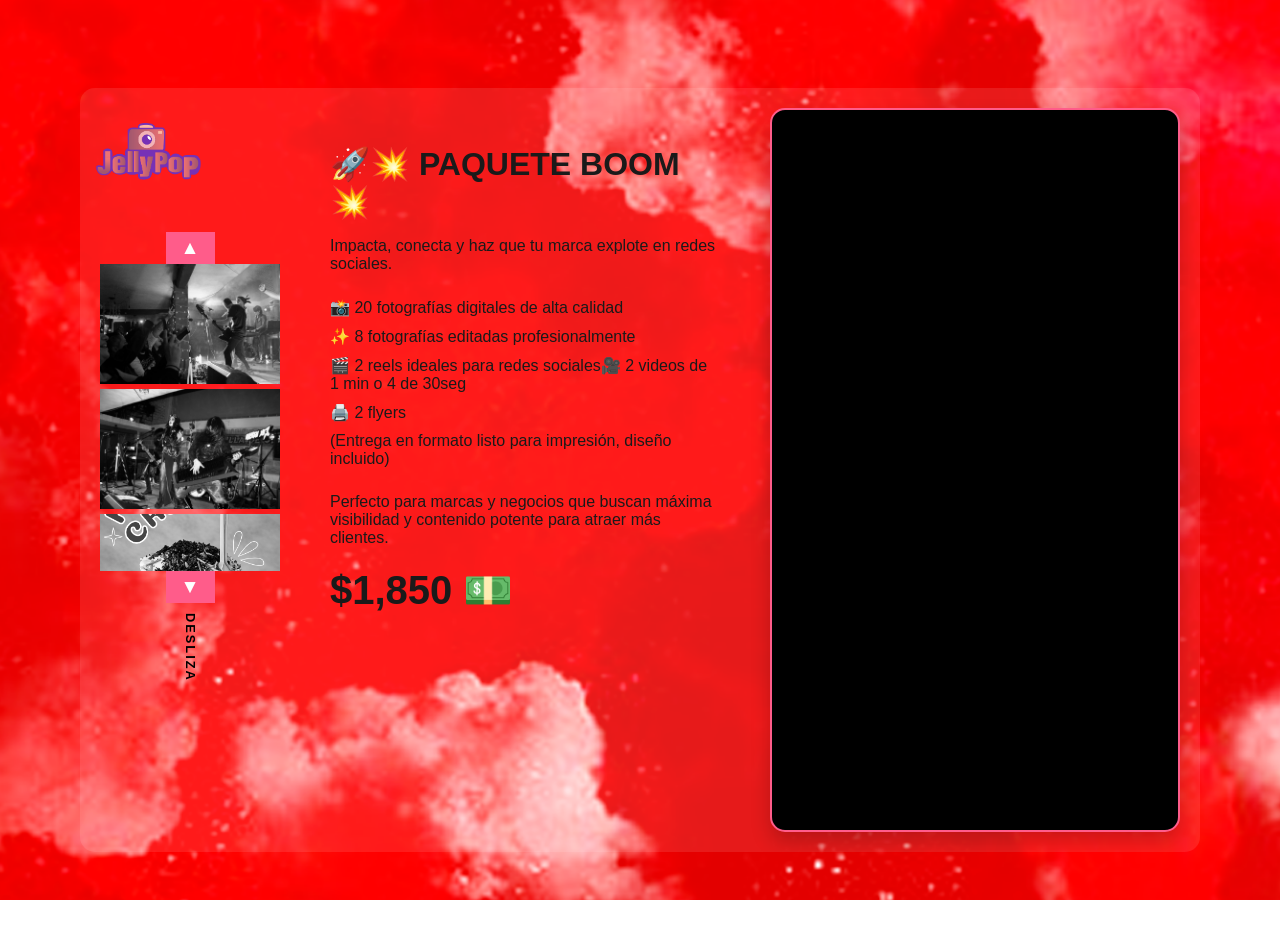
<file: paquete-boom.html>
<!DOCTYPE html>
<html lang="es">
<head>
    <meta charset="UTF-8">
    <meta name="viewport" content="width=device-width, initial-scale=1.0">
    <title>Paquete BOOM - JellyPop</title>
    <link rel="stylesheet" href="paquete-boom.css">
</head>
<body>

    <main class="card-container">
        <!-- Columna Izquierda: Galería Vertical -->
        <section class="gallery-column">
            <div class="logo-container">
                <img src="img/Logo.png" alt="JellyPop Logo" class="logo">
            </div>
            
            <div class="slider-wrapper">
                <button class="nav-btn up" onclick="scrollGallery(-100)">▲</button>
                <div class="image-track" id="imageTrack">
                    <img src="PBcarp/Copia de IMG_0261.jpg" alt="Evento 1">
                    <img src="PBcarp/Copia de IMG_0146 (1).jpg" alt="Evento 2">
                    <img src="PBcarp/Copia de FRESAS-04 (3).jpg" alt="Evento 3">
                    <img src="PBcarp/Copia de dulce tentatcion-03 (2).jpg" alt="Evento 4">
                    <img src="PBcarp/Copia de IMG_0203 (1).jpg" alt="Evento 5">
                </div>
                <button class="nav-btn down" onclick="scrollGallery(100)">▼</button>
                <div class="scroll-tag">DESLIZA</div>
            </div>
        </section>

        <!-- Columna Central: Información del Paquete -->
        <section class="info-column">
            <header>
                <h1>🚀💥 PAQUETE BOOM 💥</h1>
                <p class="tagline">Impacta, conecta y haz que tu marca explote en redes sociales.</p>
            </header>

            <ul class="features-list"> 

                <li>📸 20 fotografías digitales de alta calidad</li>
                <li>✨ 8 fotografías editadas profesionalmente</li>
                <li>🎬 2 reels ideales para redes sociales🎥 2 videos de 1 min o 4 de 30seg</li>
                <li>🖨️ 2 flyers</li>
                <li>(Entrega en formato listo para impresión, diseño incluido)</li>
            </ul>

            <p class="description">
                Perfecto para marcas y negocios que buscan máxima visibilidad y contenido potente para atraer más clientes.
            </p>

            <div class="price-tag">
                $1,850 💵
            </div>
        </section>

        <!-- Columna Derecha: Video -->
        <section class="video-column">
            <div class="video-placeholder">
                <!-- Aquí puedes insertar tu <video> o un iframe de YouTube -->
                <video autoplay muted loop playsinline>
          <source src="PBcarp/En nuestra recomendación de hoy, les traemos a @saymex_grupoheladero 🍦Sin duda un lugar increíb.mp4" type="video/mp4">
        </video>
            </div>
        </section>
    </main>

    <script>
        function scrollGallery(amount) {
            const track = document.getElementById('imageTrack');
            track.scrollBy({ top: amount, behavior: 'smooth' });
        }
    </script>
</body>
</html>
</file>
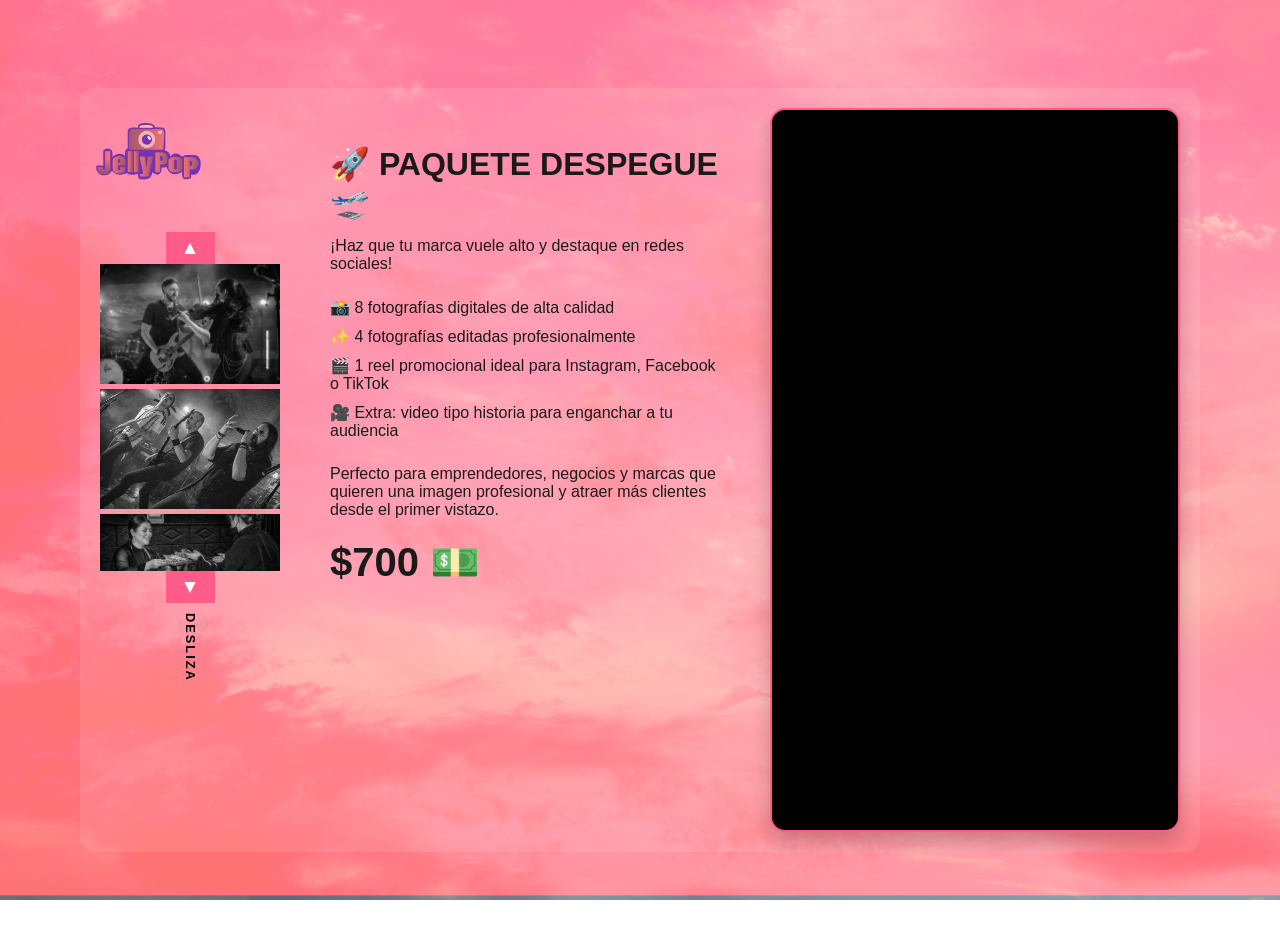
<file: paquete-despegue.html>
<!DOCTYPE html>
<html lang="es">
<head>
    <meta charset="UTF-8">
    <meta name="viewport" content="width=device-width, initial-scale=1.0">
    <title>Paquete Despegue - JellyPop</title>
    <link rel="stylesheet" href="paquete-despegue.css">
</head>
<body>

    <main class="card-container">
        <!-- Columna Izquierda: Galería Vertical -->
        <section class="gallery-column">
            <div class="logo-container">
                <img src="img/Logo.png" alt="JellyPop Logo" class="logo">
            </div>
            
            <div class="slider-wrapper">
                <button class="nav-btn up" onclick="scrollGallery(-100)">▲</button>
                <div class="image-track" id="imageTrack">
                    <img src="PDcarp/Copia de Guitarrista_violinista (1).jpg" alt="Evento 1">
                    <img src="PDcarp/Copia de 3_conxuro (1).jpg" alt="Evento 2">
                    <img src="PDcarp/Copia de 4 (1).png" alt="Evento 3">
                    <img src="PDcarp/Copia de IMG_21.png" alt="Evento 4">
                    <img src="PDcarp/Copia de IMG_0100 (1).jpg" alt="Evento 5">
                </div>
                <button class="nav-btn down" onclick="scrollGallery(100)">▼</button>
                <div class="scroll-tag">DESLIZA</div>
            </div>
        </section>

        <!-- Columna Central: Información del Paquete -->
        <section class="info-column">
            <header>
                <h1>🚀 PAQUETE DESPEGUE 🛫</h1>
                <p class="tagline">¡Haz que tu marca vuele alto y destaque en redes sociales!</p>
            </header>

            <ul class="features-list">
                <li>📸 8 fotografías digitales de alta calidad</li>
                <li>✨ 4 fotografías editadas profesionalmente</li>
                <li>🎬 1 reel promocional ideal para Instagram, Facebook o TikTok</li>
                <li>🎥 Extra: video tipo historia para enganchar a tu audiencia</li>
            </ul>

            <p class="description">
                Perfecto para emprendedores, negocios y marcas que quieren una imagen profesional y atraer más clientes desde el primer vistazo.
            </p>

            <div class="price-tag">
                $700 💵
            </div>
        </section>

        <!-- Columna Derecha: Video -->
        <section class="video-column">
            <div class="video-placeholder">
                <!-- Aquí puedes insertar tu <video> o un iframe de YouTube -->
                <video autoplay muted loop playsinline>
          <source src="videos/video 1.mp4" type="video/mp4">
        </video>
            </div>
        </section>
    </main>

    <script>
        function scrollGallery(amount) {
            const track = document.getElementById('imageTrack');
            track.scrollBy({ top: amount, behavior: 'smooth' });
        }
    </script>
</body>
</html>
</file>
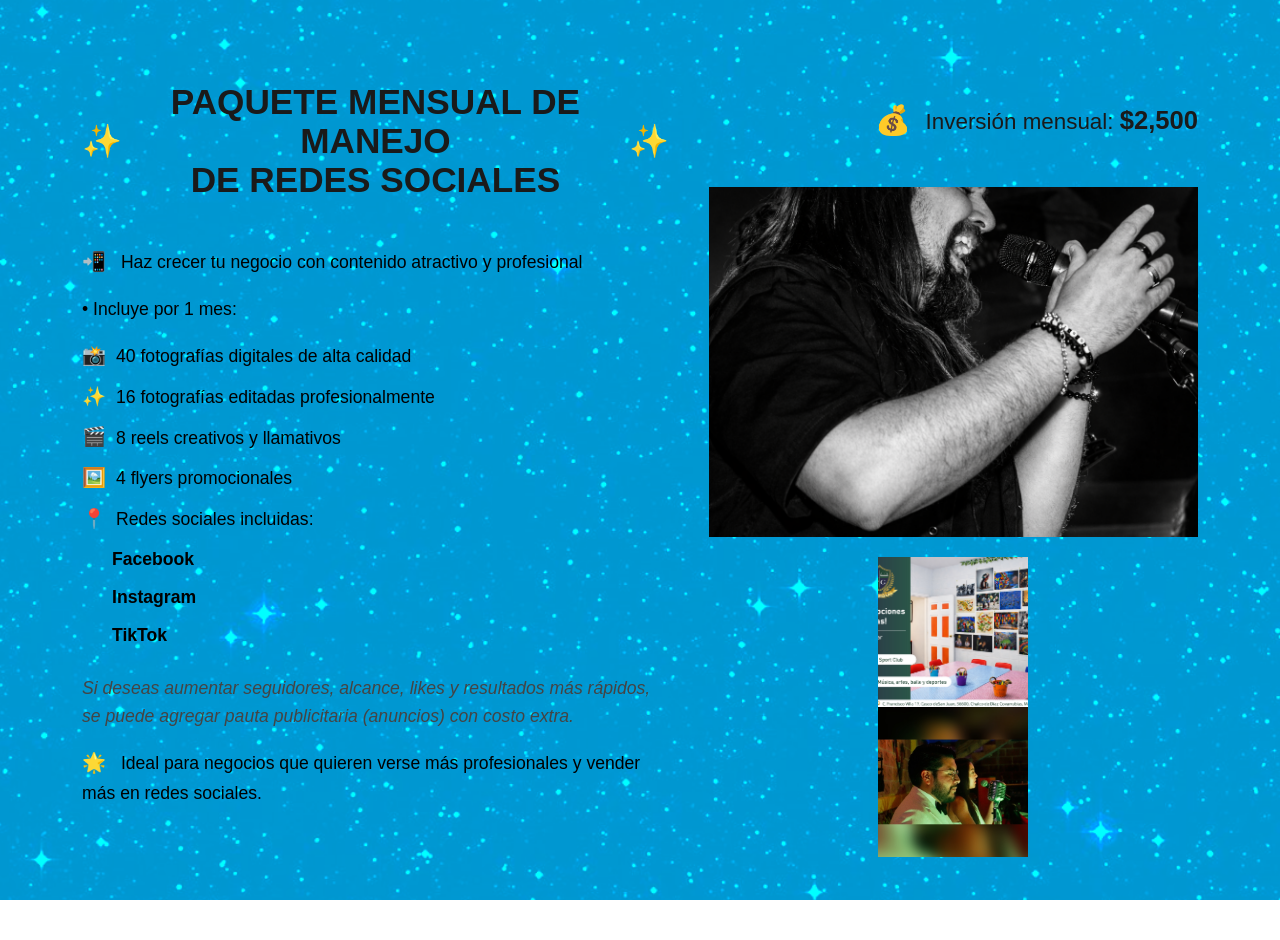
<file: paquete-mensual.html>
<!DOCTYPE html>
<html lang="es">
<head>
    <meta charset="UTF-8">
    <meta name="viewport" content="width=device-width, initial-scale=1.0">
    <title>Paquete Mensual Redes Sociales</title>
    <link rel="stylesheet" href="paquete-mensual.css">
</head>
<body>

    <div class="main-container">
        
        <!-- Columna Izquierda: Texto e Información -->
        <div class="info-column">
            <header class="header-text">
                <span class="sparkle">✨</span>
                <h1>PAQUETE MENSUAL DE MANEJO<br>DE REDES SOCIALES</h1>
                <span class="sparkle">✨</span>
            </header>

            <div class="details-text">
                <p><span class="icon">📲</span> Haz crecer tu negocio con contenido atractivo y profesional</p>
                <p>• Incluye por 1 mes:</p>
                <ul class="features-list">
                    <li><span class="icon">📸</span> 40 fotografías digitales de alta calidad</li>
                    <li><span class="icon">✨</span> 16 fotografías editadas profesionalmente</li>
                    <li><span class="icon">🎬</span> 8 reels creativos y llamativos</li>
                    <li><span class="icon">🖼️</span> 4 flyers promocionales</li>
                    <li><span class="icon">📍</span> Redes sociales incluidas:</li>
                    <li class="sub-list">Facebook</li>
                    <li class="sub-list">Instagram</li>
                    <li class="sub-list">TikTok</li>
                </ul>
                
                <p class="final-notes">
                    Si deseas aumentar seguidores, alcance, likes y resultados más rápidos, 
                    se puede agregar pauta publicitaria (anuncios) con costo extra.
                </p>
                <p>
                    <span class="icon">🌟</span> Ideal para negocios que quieren verse más profesionales y vender más en redes sociales.
                </p>
            </div>
        </div>

        <!-- Columna Derecha: Inversión y Fotos -->
        <div class="media-column">
            <div class="price-box">
                <span class="icon money-bag">💰</span>
                <p>Inversión mensual: <strong>$2,500</strong></p>
            </div>

            <!-- Contenedores de fotos con efecto hover -->
            <div class="photo-container large-photo hover-effect">
                <img src="Mcarp/Copia de IMG_0343_png.png" class="img-main" alt="Imagen 1">
    <img src="Mcarp/Copia de IMG_0287 (1).jpg" class="img-hover" alt="Imagen 2">
            </div>

            <div class="small-photos-row">
                <div class="photo-container small-photo hover-effect">
                    <!-- Imagen Normal (Miniatura de posts) -->
                    <img src="Mcarp/Copia de inscripciones abiertas_2-11.jpg" alt="Posts miniatura" class="b&w-img">
                    <!-- Imagen al pasar el cursor -->
                    <img src="Mcarp/Copia de PSX_20251215_090634_edit_58761780796229.jpg" alt="Miniatura alternativa" class="color-img">
                </div>
                <div class="photo-container small-photo hover-effect">
                    <!-- Imagen Normal (Hombre de traje) -->
                    <img src="Mcarp/Copia de lv_0_20260217163227.jpg" alt="Hombre de traje" class="b&w-img">
                    <!-- Imagen al pasar el cursor -->
                    <img src="Mcarp/Copia de PSX_20251215_090717_edit_58755553952533.jpg" alt="Traje alternativa" class="color-img">
                </div>
            </div>
        </div>

    </div>

</body>
</html>
</file>
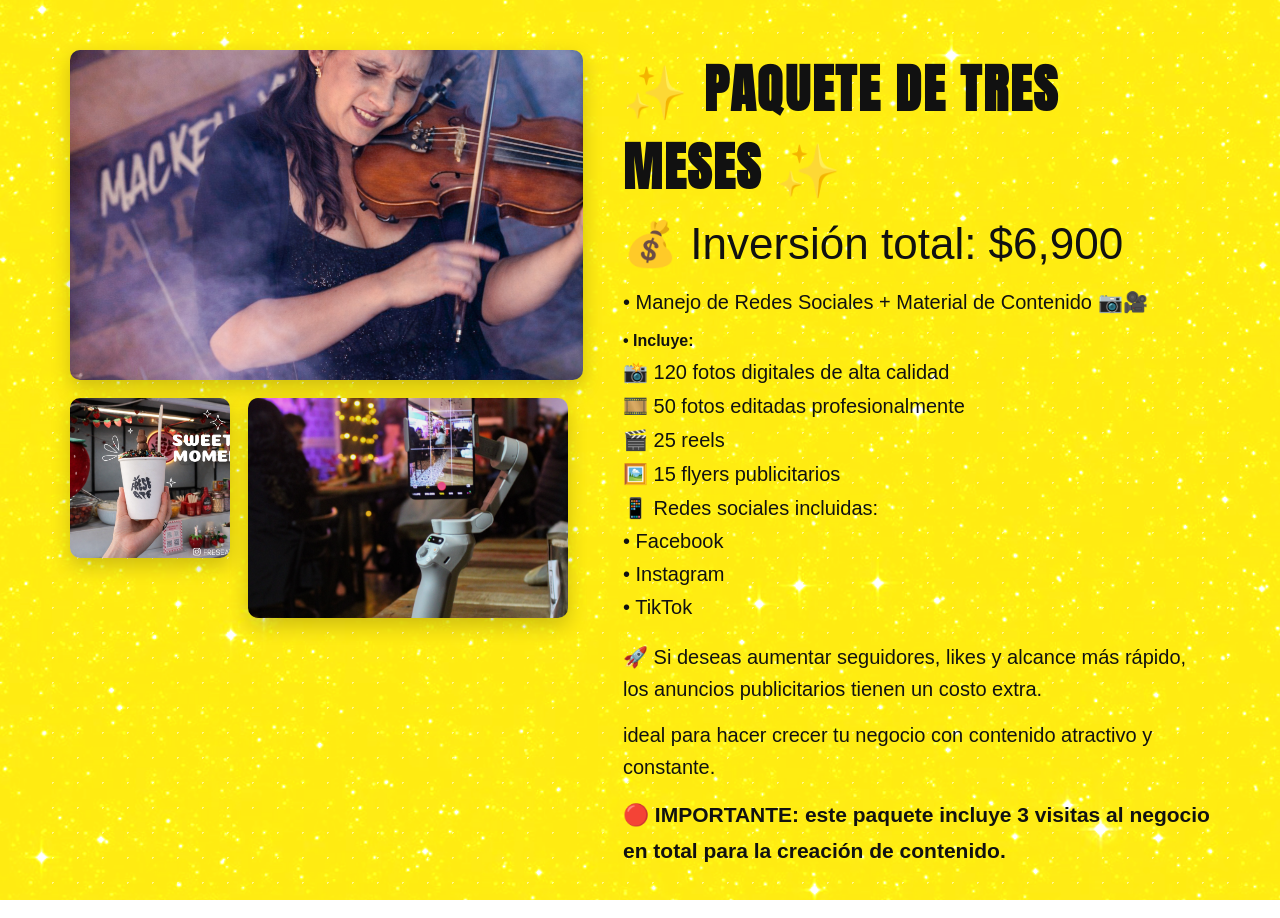
<file: paquete-tres.html>
<!DOCTYPE html>
<html lang="es">
<head>
  <meta charset="UTF-8">
  <meta name="viewport" content="width=device-width, initial-scale=1.0">

  <title>Paquete de Tres Meses</title>

  <link rel="stylesheet" href="paquete-tres.css">

  <link rel="preconnect" href="https://fonts.googleapis.com">
  <link rel="preconnect" href="https://fonts.gstatic.com" crossorigin>

  <link href="https://fonts.googleapis.com/css2?family=Anton&family=Poppins:wght@300;400;500;600;700&display=swap" rel="stylesheet">
</head>

<body>

<section class="container">

  <!-- IZQUIERDA -->
  <div class="gallery">

    <!-- Imagen Grande -->
    <div class="card big">

      <img src="Trescarp/Copia de Violinista_3 (1).jpg" class="main-img">

      <img src="Trescarp/Copia de IMG_0454.jpg" class="hover-img">

    </div>

    <!-- Imagen pequeña -->
    <div class="card small top">

      <img src="Trescarp/Copia de sweet-02 (2).jpg" class="main-img">

      <img src="Trescarp/Copia de irresistible.jpg" class="hover-img">

    </div>

    <!-- Imagen horizontal -->
    <div class="card horizontal">

      <img src="Trescarp/Copia de PSX_20260124_000208_edit_699154931679541 (1).jpg" class="main-img">

      <img src="Trescarp/Copia de IMG_20260318_233107.jpg" class="hover-img">

    </div>

  </div>

  <!-- DERECHA -->
  <div class="content">

    <h1>✨ PAQUETE DE TRES MESES ✨</h1>

    <h2>💰 Inversión total: $6,900</h2>

    <p class="subtitle">
      • Manejo de Redes Sociales + Material de Contenido 📷🎥
    </p>

    <div class="list">

      <p>• Incluye:</p>

      <ul>
        <li>📸 120 fotos digitales de alta calidad</li>
        <li>🎞️ 50 fotos editadas profesionalmente</li>
        <li>🎬 25 reels</li>
        <li>🖼️ 15 flyers publicitarios</li>
        <li>📱 Redes sociales incluidas:</li>
        <li>• Facebook</li>
        <li>• Instagram</li>
        <li>• TikTok</li>
      </ul>

    </div>

    <p class="text">
      🚀 Si deseas aumentar seguidores, likes y alcance más rápido,
      los anuncios publicitarios tienen un costo extra.
    </p>

    <p class="text">
      ideal para hacer crecer tu negocio con contenido atractivo y constante.
    </p>

    <p class="important">
      🔴 IMPORTANTE: este paquete incluye 3 visitas al negocio
      en total para la creación de contenido.
    </p>

  </div>

</section>

</body>
</html>
</file>
<file: paquete-boom.css>
:root {
    --pink-bg: #ff8fb1; 
    --dark-text: #1a1a1a;
}

body {
    margin: 0;
    padding: 20px;
    font-family: 'Arial', sans-serif;
    background-image: url('PBcarp/textura3.png'); 
    background-size: cover;
    background-position: center;
    background-attachment: fixed; 
    display: flex;
    justify-content: center;
    align-items: center;
    min-height: 100vh;
}
.card-container {
    display: grid;
    grid-template-columns: 200px 1fr 1fr;
    gap: 20px;
    max-width: 1100px;
    background: rgba(255, 255, 255, 0.1); 
    border-radius: 15px;
    overflow: hidden;
    padding: 10px;
}

/* --- Columna Galería --- */
.gallery-column {
    display: flex;
    flex-direction: column;
    gap: 10px;
}

.logo-container .logo {
    width: 100%;
    max-width: 120px;
}

.slider-wrapper {
    position: relative;
    display: flex;
    flex-direction: column;
    align-items: center;
    height: 450px;
}

.image-track {
    display: flex;
    flex-direction: column;
    gap: 5px;
    overflow-y: hidden; 
    height: 100%;
}

.image-track img {
    width: 100%;
    height: 120px;
    object-fit: cover;
    filter: grayscale(100%); 
    transition: 0.3s;
}

.image-track img:hover {
    filter: grayscale(0%);
}

.nav-btn {
    background: #ff5c8a;
    border: none;
    color: white;
    padding: 5px 15px;
    cursor: pointer;
    font-size: 1.2rem;
    z-index: 10;
}

.scroll-tag {
    writing-mode: vertical-rl;
    text-transform: uppercase;
    font-weight: bold;
    font-size: 0.8rem;
    padding-top: 10px;
    letter-spacing: 2px;
}

/* --- Columna Información --- */
.info-column {
    padding: 20px;
    color: var(--dark-text);
}

h1 {
    font-size: 2rem;
    margin-bottom: 5px;
}

.features-list {
    list-style: none;
    padding: 0;
    margin: 25px 0;
}

.features-list li {
    margin-bottom: 10px;
    font-weight: 500;
}

.price-tag {
    font-size: 2.5rem;
    font-weight: bold;
    margin-top: 20px;
}

/* --- Columna Video --- */
.video-column {
    display: flex;
    align-items: center;
    justify-content: center;
    padding: 10px;
}

.video-placeholder {
    width: 100%;
    
    aspect-ratio: 9 / 16; 
    max-height: 80vh; 
    background: #000; 
    border: 2px solid #ff5c8a;
    border-radius: 15px;
    overflow: hidden;
    display: flex;
    align-items: center;
    justify-content: center;
    box-shadow: 0 10px 20px rgba(0,0,0,0.2);
}

.video-placeholder video {
    width: 100%;
    height: 100%;
    object-fit: cover; 
}

/* Responsivo */
@media (max-width: 768px) {
    .card-container {
        grid-template-columns: 1fr;
    }
    
    .gallery-column {
        flex-direction: row;
        height: auto;
    }
}
</file>
<file: paquete-despegue.css>
:root {
    --pink-bg: #ff8fb1; 
    --dark-text: #1a1a1a;
}

body {
    margin: 0;
    padding: 20px;
    font-family: 'Arial', sans-serif;
    background-image: url('PDcarp/textura1.png'); 
    background-size: cover;
    background-position: center;
    background-attachment: fixed; 
    display: flex;
    justify-content: center;
    align-items: center;
    min-height: 100vh;
}
.card-container {
    display: grid;
    grid-template-columns: 200px 1fr 1fr;
    gap: 20px;
    max-width: 1100px;
    background: rgba(255, 255, 255, 0.1); 
    border-radius: 15px;
    overflow: hidden;
    padding: 10px;
}

/* --- Columna Galería --- */
.gallery-column {
    display: flex;
    flex-direction: column;
    gap: 10px;
}

.logo-container .logo {
    width: 100%;
    max-width: 120px;
}

.slider-wrapper {
    position: relative;
    display: flex;
    flex-direction: column;
    align-items: center;
    height: 450px;
}

.image-track {
    display: flex;
    flex-direction: column;
    gap: 5px;
    overflow-y: hidden; 
    height: 100%;
}

.image-track img {
    width: 100%;
    height: 120px;
    object-fit: cover;
    filter: grayscale(100%); 
    transition: 0.3s;
}

.image-track img:hover {
    filter: grayscale(0%);
}

.nav-btn {
    background: #ff5c8a;
    border: none;
    color: white;
    padding: 5px 15px;
    cursor: pointer;
    font-size: 1.2rem;
    z-index: 10;
}

.scroll-tag {
    writing-mode: vertical-rl;
    text-transform: uppercase;
    font-weight: bold;
    font-size: 0.8rem;
    padding-top: 10px;
    letter-spacing: 2px;
}

/* --- Columna Información --- */
.info-column {
    padding: 20px;
    color: var(--dark-text);
}

h1 {
    font-size: 2rem;
    margin-bottom: 5px;
}

.features-list {
    list-style: none;
    padding: 0;
    margin: 25px 0;
}

.features-list li {
    margin-bottom: 10px;
    font-weight: 500;
}

.price-tag {
    font-size: 2.5rem;
    font-weight: bold;
    margin-top: 20px;
}

/* --- Columna Video --- */
.video-column {
    display: flex;
    align-items: center;
    justify-content: center;
    padding: 10px;
}

.video-placeholder {
    width: 100%;
    aspect-ratio: 9 / 16; 
    max-height: 80vh; 
    background: #000; 
    border: 2px solid #ff5c8a;
    border-radius: 15px;
    overflow: hidden;
    display: flex;
    align-items: center;
    justify-content: center;
    box-shadow: 0 10px 20px rgba(0,0,0,0.2);
}

.video-placeholder video {
    width: 100%;
    height: 100%;
    object-fit: cover; 
}

/* Responsivo */
@media (max-width: 768px) {
    .card-container {
        grid-template-columns: 1fr;
    }
    
    .gallery-column {
        flex-direction: row;
        height: auto;
    }
}
</file>
<file: paquete-mensual.css>
/* --- Estilos Globales --- */
body {
    margin: 0;
    padding: 20px;
    font-family: 'Arial', sans-serif;
    background-image: url('Mcarp/textura4.png'); 
    background-size: cover;
    background-position: center;
    background-attachment: fixed; 
    display: flex;
    justify-content: center;
    align-items: center;
    min-height: 100vh;
}

/* --- Contenedor Principal (Tarjetero) --- */
.main-container {
    background-color: transparent; 
    width: 90%;
    max-width: 1200px;
    display: flex;
    gap: 40px; 
    padding: 40px;
}

/* --- Columna de Información (Izquierda) --- */
.info-column {
    flex: 1.2; 
    display: flex;
    flex-direction: column;
}

.header-text {
    display: flex;
    align-items: center;
    justify-content: center;
    margin-bottom: 30px;
    text-align: center;
}

.header-text h1 {
    font-size: 2.2rem;
    font-weight: 900; 
    text-transform: uppercase;
    color: #1a1a1a;
    margin: 0 15px;
    line-height: 1.1;
}

.sparkle {
    font-size: 2rem;
    color: #FFD700; 
}

.details-text {
    font-size: 1.1rem;
    line-height: 1.6;
}

.details-text p {
    margin-bottom: 15px;
}

.features-list {
    list-style: none;
    padding: 0;
    margin-bottom: 25px;
}

.features-list li {
    margin-bottom: 10px;
    display: flex;
    align-items: center;
}

.sub-list {
    padding-left: 30px; 
    font-weight: bold;
}

.icon {
    margin-right: 10px;
    font-size: 1.2rem;
}

.final-notes {
    font-style: italic;
    color: #444;
    margin-top: 20px;
}

/* --- Columna de Medios (Derecha) --- */
.media-column {
    flex: 1; 
    display: flex;
    flex-direction: column;
    gap: 20px;
    align-items: center; 
}

.price-box {
    display: flex;
    align-items: center;
    font-size: 1.4rem;
    color: #1a1a1a;
    align-self: flex-end; 
    margin-bottom: 10px;
}

.price-box strong {
    font-size: 1.6rem;
}

.money-bag {
    font-size: 1.8rem;
    margin-right: 15px;
}

/* --- Estilos de Fotos y Efecto Hover --- */
.photo-container {
    position: relative;
    width: 100%;
    overflow: hidden;
    cursor: pointer;
    background-color: #333; 
}

/* Estilo para AMBAS imágenes */
.photo-container img {
    width: 100%;
    height: 100%;
    object-fit: cover;
    display: block;
    transition: opacity 0.5s ease; 
}

/* La segunda imagen (la que aparece después) */
.photo-container .img-hover {
    position: absolute;
    top: 0;
    left: 0;
    opacity: 0; 
}


.photo-container:hover .img-hover {
    opacity: 1; 
}

/* Opcional: Ocultar la primera imagen al hacer hover */
.photo-container:hover .img-main {
    opacity: 0;
}


.large-photo {
    height: 350px;
}

.small-photo {
    width: 150px;
    height: 150px;
}

/* --- Responsividad Básica para Móviles --- */
@media (max-width: 768px) {
    .main-container {
        flex-direction: column;
        padding: 20px;
    }
    
    .header-text h1 {
        font-size: 1.8rem;
    }
    
    .small-photos-row {
        justify-content: center;
    }
}
</file>
<file: paquete-tres.css>
*{
    margin:0;
    padding:0;
    box-sizing:border-box;
}

body {
    margin: 0;
    padding: 20px;
    font-family: 'Arial', sans-serif;
    background-image: url('Trescarp/textura5.png'); 

    background-size: cover;
    background-position: center;
    background-attachment: fixed; 
    display: flex;
    justify-content: center;
    align-items: center;
    min-height: 100vh;
}

/* CONTENEDOR */

.container{
    width:1200px;
    min-height:680px;
    border-radius:25px;
    padding:30px;
    display:flex;
    gap:40px;
    overflow:hidden;
    position:relative;
}

/* BRILLOS */

.container::before{
    content:"";
    position:absolute;
    inset:0;
    background-image:
    radial-gradient(white 1px, transparent 1px);
    background-size:25px 25px;
    opacity:.5;
    pointer-events:none;
}

/* GALERIA */

.gallery{
    width:45%;
    position:relative;
    display:flex;
    flex-wrap:wrap;
    gap:18px;
    align-content:flex-start;
}

/* CARDS */

.card{
    position:relative;
    overflow:hidden;
    border-radius:10px;
    cursor:pointer;
    box-shadow:0 8px 20px rgba(0,0,0,.2);
}

/* TAMAÑOS */

.big{
    width:100%;
    height:330px;
}

.small{
    width:160px;
    height:160px;
}

.horizontal{
    width:320px;
    height:220px;
}

/* IMAGENES */

.card img{
    position:absolute;
    width:100%;
    height:100%;
    object-fit:cover;
    transition:.5s ease;
}

/* HOVER */

.hover-img{
    opacity:0;
}

.card:hover .hover-img{
    opacity:1;
}

.card:hover .main-img{
    opacity:0;
    transform:scale(1.05);
}

.card:hover{
    transform:translateY(-5px);
}

/* CONTENIDO */

.content{
    flex:1;
    position:relative;
    z-index:2;
    color:#111;
}

.content h1{
    font-family:'Anton', sans-serif;
    font-size:52px;
    letter-spacing:2px;
    margin-bottom:12px;
}

.content h2{
    font-size:44px;
    font-weight:500;
    margin-bottom:20px;
}

.subtitle{
    font-size:20px;
    margin-bottom:18px;
}

.list p{
    font-weight:600;
    margin-bottom:10px;
}

.list ul{
    list-style:none;
    display:flex;
    flex-direction:column;
    gap:10px;
    margin-bottom:22px;
}

.list li{
    font-size:20px;
}

.text{
    font-size:20px;
    line-height:1.6;
    margin-bottom:14px;
}

.important{
    font-size:21px;
    font-weight:600;
    line-height:1.7;
}

/* RESPONSIVE */

@media(max-width:1000px){

    .container{
        flex-direction:column;
    }

    .gallery{
        width:100%;
    }

    .content h1{
        font-size:38px;
    }

    .content h2{
        font-size:30px;
    }

    .list li,
    .text,
    .important{
        font-size:17px;
    }
}
</file>
